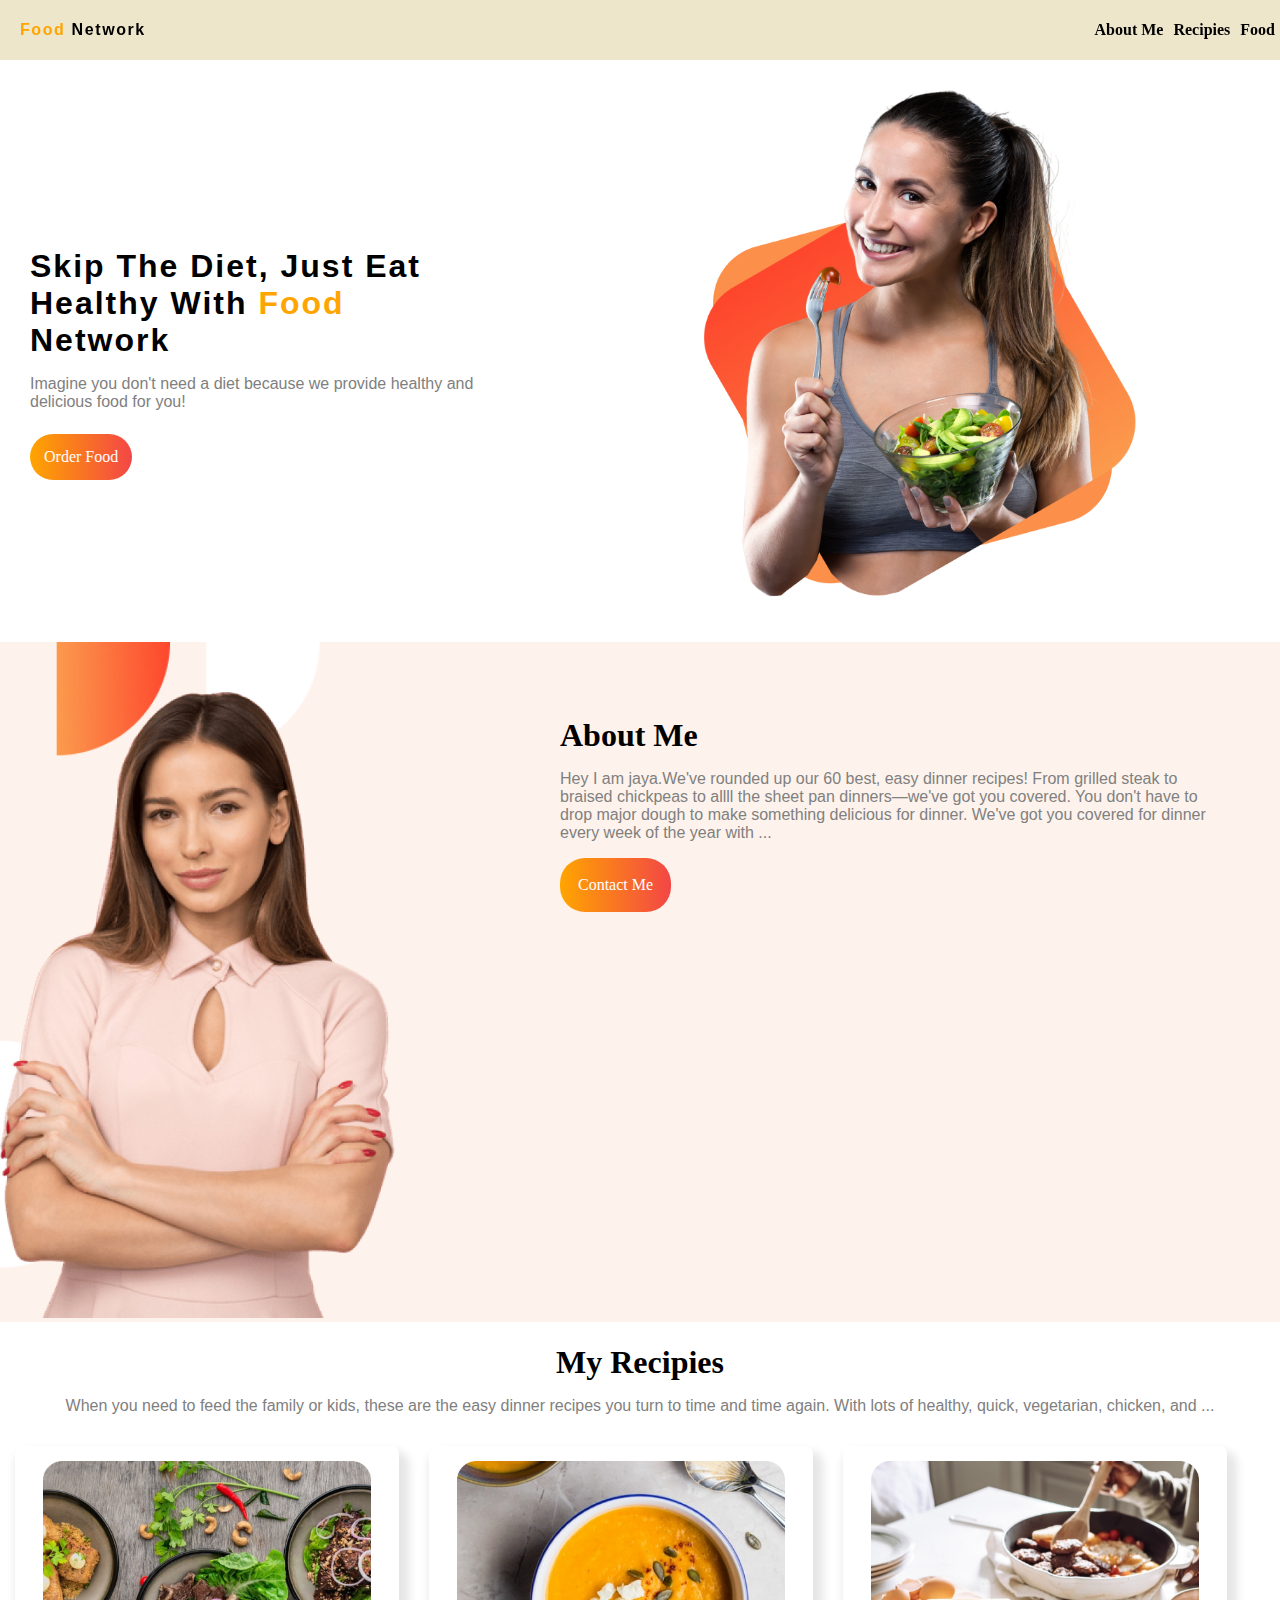
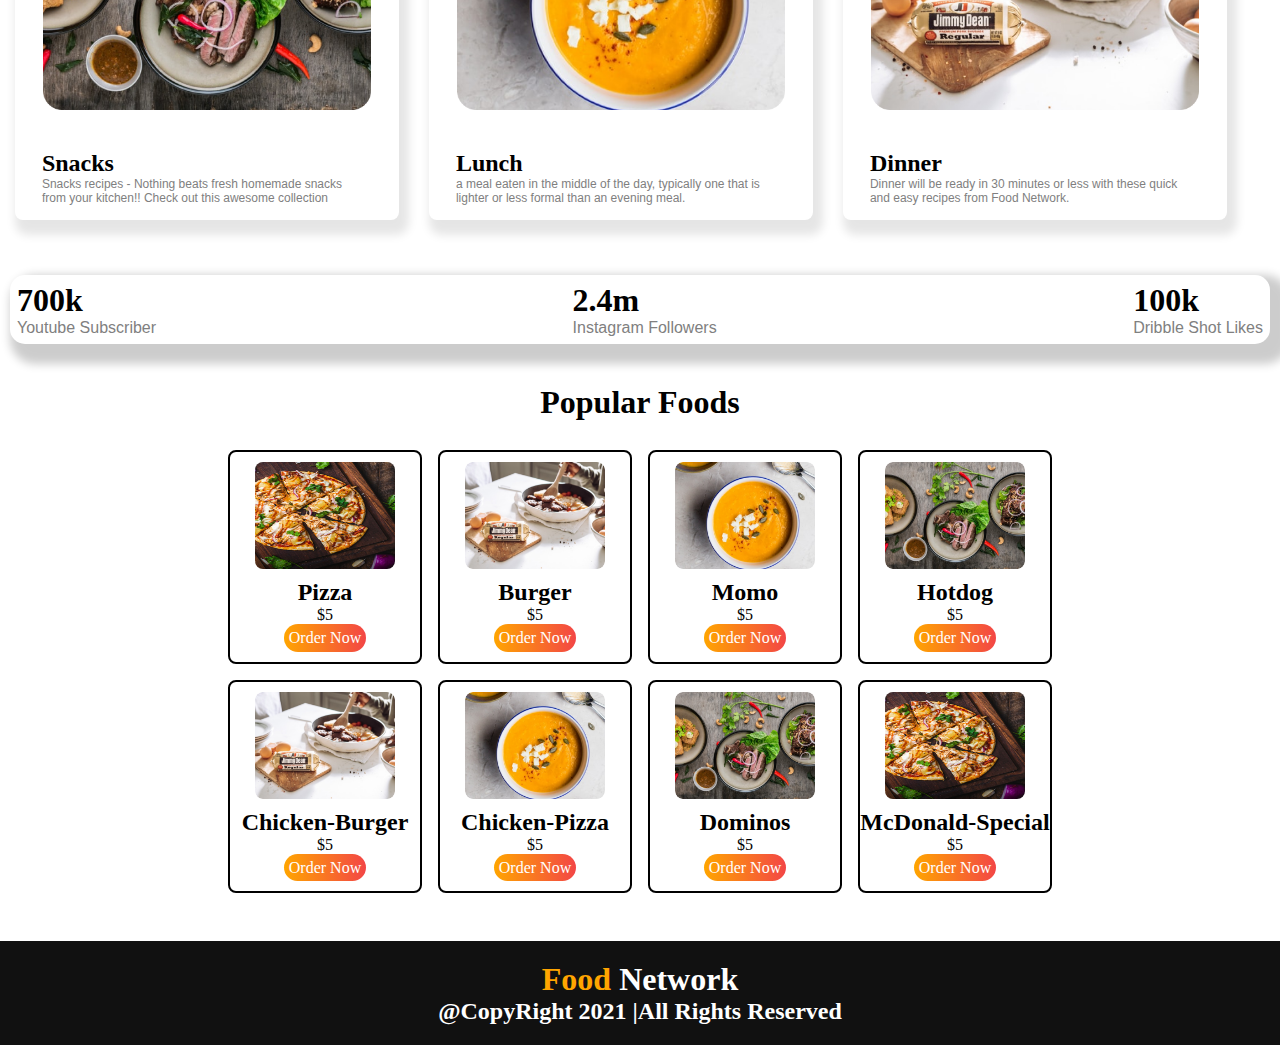
<file: index.html>
<!DOCTYPE html>
<html>
    <head>
        <meta name="viewport" content="width=device-width , initial-scale=1.0">
        <title>Main page</title>
        <link rel="stylesheet" href="main.css">
    </head>
    <body>
        <header>
            <div class="H"><a href="#home" ><span class="orange">Food</span> Network</a></div>
            <ul>
                <li><a href="#about">About Me</a></li>
                <li><a href="#recipies">Recipies</a></li>
                <li><a href="#food">Food</a></li>
            </ul>
        </header>
        <section class="sec1" id="home">
            <div class="contbox1">
                <p class="p1">Skip The Diet,
                    Just Eat Healthy
                    With <span class="orange">Food</span> Network</p>
                <p class="p2">Imagine you don't need a diet because we provide
                    healthy and delicious food for you!</p>
                <a href="order/index.html">Order Food</a>
            </div>
            <div class="Telka"><img src="image/Group 8425.png" alt="telka"></div>
        </section>
        <section class="sec2" id="about">
            <div class="PersImg">
                <img src="image/Person Image.png">
            </div>
            <div class="contbox2">
                <h1 class="p3">About Me</h1>
                <p class="p4">Hey I am jaya.We've rounded up our 60 best, easy dinner recipes! From grilled steak to braised chickpeas to allll the sheet pan dinners—we've got you covered. You don't have to drop major dough to make something delicious for dinner. We'​ve got you covered for dinner every week of the year with ...</p>
                <a href="contact/index.html">Contact Me</a>
            </div>
        </section></div>
        <section class="sec3" id="recipies">
        <h1>My Recipies</h1>
        <p>When you need to feed the family or kids, these are the easy dinner
            recipes you turn to time and time again. With lots of healthy, quick, vegetarian, chicken, and ...</p>
            <div class="cont1">
                <div class="cont2"><div class="foodimg"><img src="image/Project Cover1.jpg"></div><div class="cont3"><h2>Snacks</h2><p>Snacks recipes - Nothing beats fresh homemade snacks from your kitchen!! Check out this awesome collection</p></div></div>
                <div class="cont2 "><div class="foodimg"><img src="image/Project Cover.png"></div><div class="cont3"><h2>Lunch</h2><p>a meal eaten in the middle of the day, typically one that is lighter or less formal than an evening meal.</p></div></div>
                <div class="cont2"><div class="foodimg"><img src="image/Project Cover.jpg"></div><div class="cont3"><h2>Dinner</h2><p>Dinner will be ready in 30 minutes or less with these quick and easy recipes from Food Network.</p></div></div>
            </div>

        </section>
        <section class="sec4">
            <div><h1>700k</h1><p>Youtube Subscriber</p></div>
            <div><h1>2.4m</h1><p>Instagram Followers</p></div>
            <div><h1>100k</h1><p>Dribble Shot Likes</p></div>
        </section>
        <h1 class="yeban">Popular Foods</h1>
        <div class="mamkyebal"><section class="sec5" id="food">
            <div class="boxf"><div class="Imgf"><img src="image/pizza.jpg"></div><h2>Pizza</h2><p>$5</p><a>Order Now</a></div>
            <div class="boxf"><div class="Imgf"><img src="image/Project Cover.jpg"></div><h2>Burger</h2><p>$5</p><a>Order Now</a></div>
            <div class="boxf"><div class="Imgf"><img src="image/Project Cover.png"></div><h2>Momo</h2><p>$5</p><a>Order Now</a></div>
            <div class="boxf"><div class="Imgf"><img src="image/Project Cover1.jpg"></div><h2>Hotdog</h2><p>$5</p><a>Order Now</a></div>
            <div class="boxf"><div class="Imgf"><img src="image/Project Cover.jpg"></div><h2>Chicken-Burger</h2><p>$5</p><a>Order Now</a></div>
            <div class="boxf"><div class="Imgf"><img src="image/Project Cover.png"></div><h2>Chicken-Pizza</h2><p>$5</p><a>Order Now</a></div>
            <div class="boxf"><div class="Imgf"><img src="image/Project Cover1.jpg"></div><h2>Dominos</h2><p>$5</p><a>Order Now</a></div>
            <div class="boxf"><div class="Imgf"><img src="image/pizza.jpg"></div><h2>McDonald-Special</h2><p>$5</p><a>Order Now</a></div> 
        </section></div>
        <footer>
            <h1><span class="orange">Food</span> Network</h1>
            <h2>@CopyRight 2021 |All Rights Reserved</h2>
        </footer>
    </body>
</html>
</file>
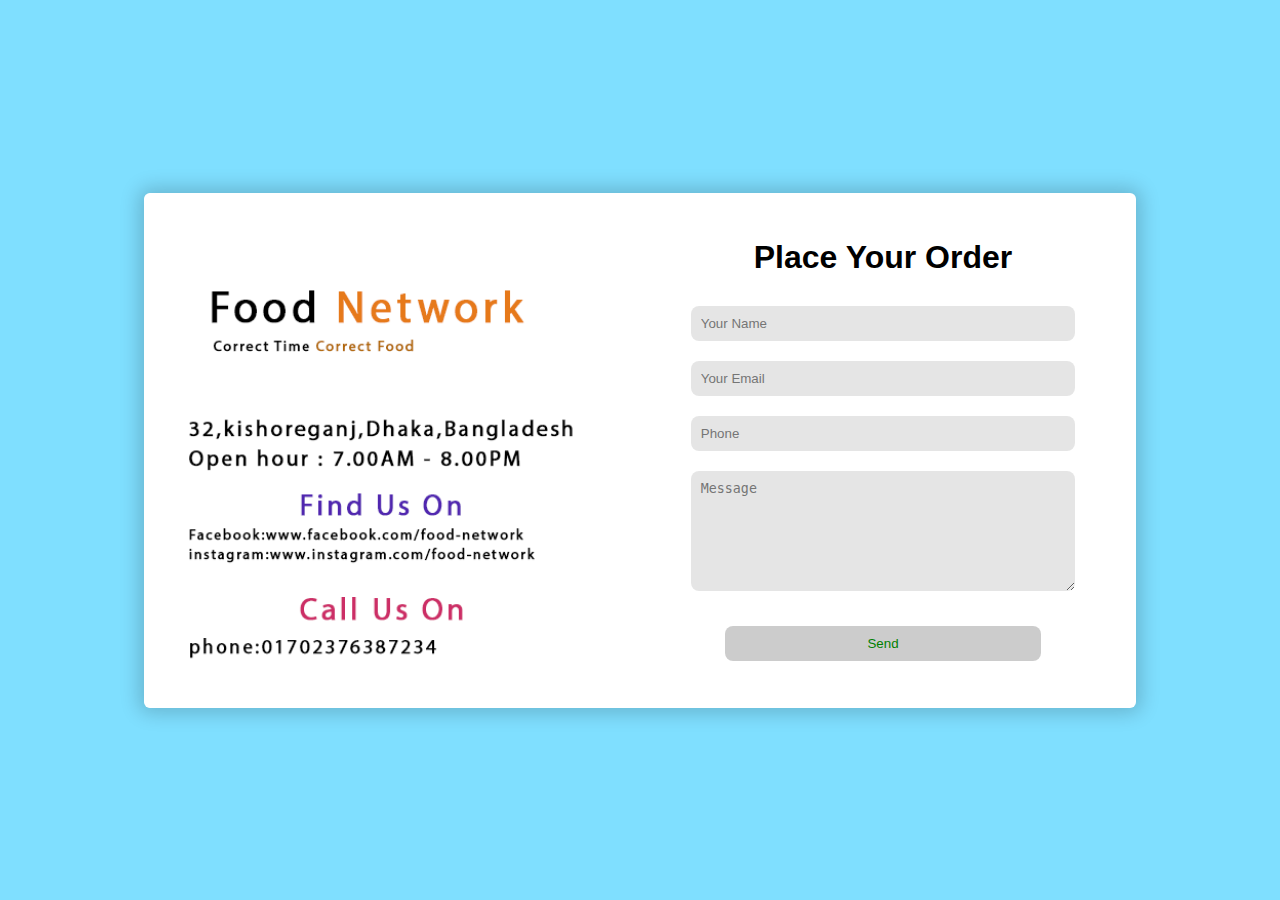
<file: contact/index.html>
<!DOCTYPE html>
<html>
    <head>
<title>Contact page</title>
<meta name="viewport" content="width=device-width">
<link rel="stylesheet" href="main.css">
    </head>
    <body>
        <main>
            <section class="cont">
                <div class="passimg"> 
                    <!--<img src="../image/pizza.jpg">-->
                </div>
                <div class="contbox">
                    <h1>Place Your Order</h1>
                    <input type="text" placeholder="Your Name">
                    <input type="email" placeholder="Your Email">
                    <input type="number" placeholder="Phone">
                    <textarea placeholder="Message"></textarea>
                    <button class="btn">Send</button>
                </div>
            </section>
        </main>
    </body>
</html>
</file>
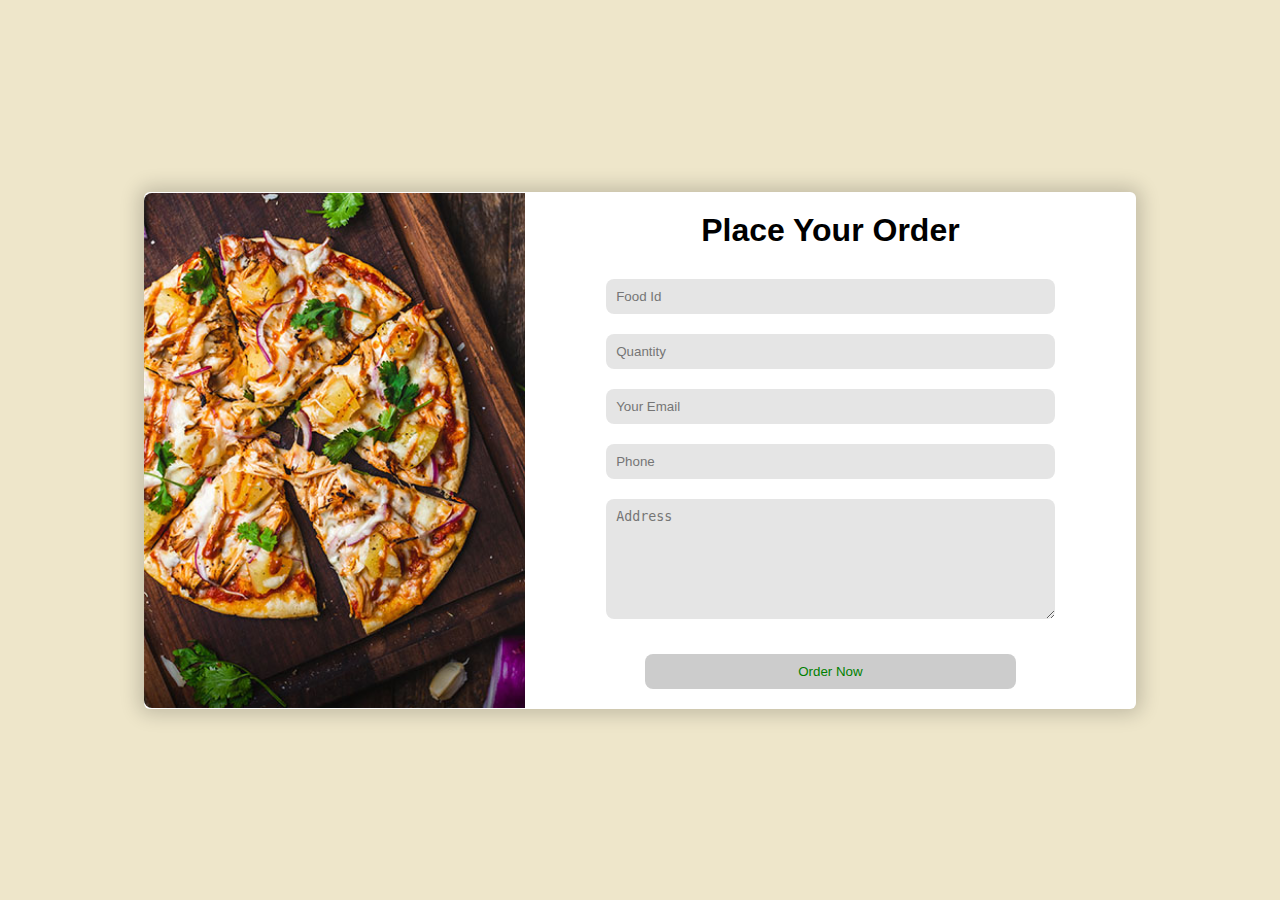
<file: order/index.html>
<!DOCTYPE html>
<html>
    <head>
<title>Order page</title>
<meta name="viewport" content="width=device-width">
<link rel="stylesheet" href="main.css">
    </head>
    <body>
        <main>
            <section class="cont">
                <div class="passimg"> 
                    <!--<img src="../image/pizza.jpg">-->
                </div>
                <div class="contbox">
                    <h1>Place Your Order</h1>
                    <input type="text" placeholder="Food Id">
                    <input type="text" placeholder="Quantity">
                    <input type="email" placeholder="Your Email">
                    <input type="number" placeholder="Phone">
                    <textarea placeholder="Address"></textarea>
                    <button class="btn">Order Now</button>
                </div>
            </section>
        </main>
    </body>
</html>
</file>
<file: main.css>
body{
    margin: 0;
}
span{
    color: orange !important;
}

.H{
 display: flex;
 align-items: center;
 margin-left: 20px;   
}
.H a{
    font-weight: 900;
    letter-spacing: 0.1em;
    text-decoration: none;
    color: black;
    font-family: 'Franklin Gothic Medium', 'Arial Narrow', Arial, sans-serif;
}
header{
    display: flex;
    flex-direction: row;
    justify-content: space-between;
    background-color: rgba(221, 205, 150, 0.5);
    position: fixed;
    width: 100%;
}
header ul{
display: flex;
list-style: none;
}
header ul li{
padding: 5px;
font-weight: 800;
}
header ul li a{
    color: black;
    text-decoration: none;
}
header ul li a:hover{
    color: orange;
}
header ul li a:active{
    color: orange;
}
/*header*/
.sec1{
    display: flex;
    flex-direction: column-reverse;
    align-items: center;
    padding-top: 78.8px;
}
.p1{
    text-align: center;
    font-size: 2em;
    padding-bottom: 3%;
    letter-spacing: 2px;
    font-weight: 800;
    padding: 0;
    font-family: 'Franklin Gothic Medium', 'Arial Narrow', Arial, sans-serif;
}
.p2{
    font-family: Verdana, Geneva, Tahoma, sans-serif;
    color: gray;
    text-align: center;
    padding: 0;
    padding-bottom: 7px;
}
.Telka{
    display: flex;
    justify-content: center;
    width:90%;
}
.Telka img{
    width: 100%;
    max-width: 474px;
}
.contbox1{
    display: flex;
    flex-direction: column;
    align-items: center;
}
.contbox1 a{
    color: #fff;
    padding: 2.5%;
    background-image: linear-gradient(to right, orange ,rgb(243, 70, 70));
    border-radius: 25px;
    cursor: pointer;
    border: transparent;
    text-decoration: none;
    
}
.contbox1 a:hover{
    background-image: linear-gradient(to left, orange ,rgb(243, 70, 70));
    display: inline;

}

/*sec2*/
.sec2fon{


}
.sec2{
    display: flex;
    flex-direction: column;
    align-items: center;
    margin-top: 25px;
    background-repeat: no-repeat;
    background-size: cover;
    background-image: url(image/7.png);
    align-items: start;
}

.PersImg{
    width: 90%;
}
.PersImg img{
    width: 100%;
 padding-top: 20px;
}
.contbox2{
    display: flex;
    flex-direction: column;
    align-items: center;
    width: 90%;
    padding-top:20px ;
    padding-bottom: 20px;
}
.contbox2 a{
    color: #fff;
    padding: 2.5%;
    background-image: linear-gradient(to right, orange ,rgb(243, 70, 70));
    border-radius: 25px;
    cursor: pointer;
    border: transparent;
    text-decoration: none;
}
.contbox2 a:hover{
    background-image: linear-gradient(to left, orange ,rgb(243, 70, 70));
    display: inline;
}
.p3{
margin: 0;
margin-top: 15px;
}
.p4{
    font-family: Verdana, Geneva, Tahoma, sans-serif;
    color: gray;
    width: 90%;
}


/*sec3*/

.sec3{
    display: flex;
    flex-direction: column;
    align-items: center;
}
.sec3 h1{
margin-bottom: 0;
}
.sec3 p{
    text-align: center;
    font-family: Verdana, Geneva, Tahoma, sans-serif;
    color: gray;
}
.cont2{
    display: flex;
    flex-direction: row;
    box-shadow: 5px 10px 10px 5px rgba(0, 0, 0, 0.1);
    margin: 15px;
    max-width: 430px;
    border-radius: 8px;
}
.foodimg{
    display: flex;
    justify-content: center;
    align-items: center;
    width: 35%;
}
.foodimg img{
    width: 90%;
    height: 90%;
    
}
.cont3{
    width: 70%;
    display: flex;
    flex-direction: column;
    justify-content: center;
}
.cont3 h2{
    margin: 0;
    
}
.cont3 p{
    margin: 0;
    font-size: 12px;
    text-align: left;
    width: 95%;
}

/*sec4*/


.sec4{
    display: flex;
    align-items: center;
    justify-content: space-between;
    box-shadow: 10px 10px 10px 10px rgba(0, 0, 0, 0.2);
    margin: 40px 10px;
    border-radius: 15px;
}
.sec4 div{
display: flex;
flex-direction: column;
align-items: start;
padding: 7px;
}
.sec4 h1{
    margin: 0;
}
.sec4 p{
    margin: 0;
    font-family: Verdana, Geneva, Tahoma, sans-serif;
    color: gray;
}



/*sec5*/



.sec5{
    display: flex;
    flex-wrap: wrap;
    justify-content: center;
    align-items: center;
    margin-bottom: 40px;
}
.boxf{
    display: flex;
    flex-direction: column;
    align-items: center;
width: 190px;
border: 2px black solid;
border-radius: 8px;
margin: 8px;
}
.boxf h2{
    margin: 0;
}
.boxf p{
    margin: 0;
}
.Imgf{
    width: 140px;
    height: 107px;
    padding: 10px;
}
.Imgf img{
   width: 100%;
   height: 100%;
   border-radius: 8px;
}
.boxf a{
    color: #fff;
    padding: 2.5%;
    background-image: linear-gradient(to right, orange ,rgb(243, 70, 70));
    border-radius: 25px;
    cursor: pointer;
    border: transparent;
    text-decoration: none;
    margin-bottom: 10px;
}

.boxf a:hover{
    background-image: linear-gradient(to left, orange ,rgb(243, 70, 70));
    display: inline;

}

.yeban{
    text-align: center;
}
.mamkyebal{
    display: flex;
    justify-content: center;
    align-items: center;
}
/*footer*/


footer{
    background-color: #111;
    margin: 0;
    padding: 20px;
}
footer h1{
    margin: 0;
    text-align: center;
    color: white;
}
footer h2{
    margin: 0;
    text-align: center;
    color: white;
}


@media screen and (min-width:700px){
    .sec1{
        flex-direction: row;
        
    }
    .p1{
        text-align: left;
        margin-bottom: 0;
        width: 80%;
        padding-left: 30px;
    }
    .p2{
        text-align: left;
        width: 80%;
        padding-left: 30px;
    }
    .contbox1{
        align-items: start;
        
    }
    .contbox1 a{
        margin-left: 30px;
    }
    /*sec2*/
    
    .sec2{
        flex-direction: row;
    }
    .PersImg{
        width: 70%;
    }
    .PersImg img{
        width: 100%;
        padding-top: 50px;
        max-width: 395px;
    }
    .contbox2{
        display: flex;
        flex-direction: column;
        align-items: start;
        width: 90%;
        padding-top:60px ;
    }
}
@media screen and (min-width:900px){
.cont1{
    display: flex;
    flex-direction: row;
    align-items: center;
}
.cont2{
    flex-direction: column;
    max-width: 30%;
    justify-content: center;
    align-items: center;
    flex-grow:none;
    
}
.foodimg{
    padding-top: 15px;
    width: 95%;
    margin-bottom: 40px;
}
.cont3{
    width: 86%;
    padding-bottom: 15px;
    text-align: justify;
}
.sec5{
    max-width: 1000px;
}
}
</file>
<file: contact/main.css>
body{
    margin: 0;
    font-family: 'Quicksand', sans-serif;
}
main{
    display: flex;
    justify-content: center;
    align-items: center;
    width: 100%;
    height: 100vh;
    background-color: rgba(0, 191, 255, 0.5);
}
.cont{display: flex;
    box-shadow: 0px 0px 19px 5px rgba(0,0,0,0.19);
    border-radius: 6px;
    background-color: white;
    width: 90%;
    flex-direction: column;
    align-items: center;
    max-width: 992px;
}
.contbox{
    display: flex;
    flex-direction: column;
    align-items: center;
    padding: 20px;
    width: 100%;
}
.contbox h1{
    margin: 0;
    margin-bottom: 20px;
}
.passimg{
    width: 40%;
    display: none;
}
.passimg img{
width: 100%;
}
input{
    margin: 10px;
    background-color: rgba(0, 0, 0, 0.1);
    border: none;
    padding: 10px;
    width: 75%;
    border-radius: 8px;
}
textarea{
    margin:10px;
    background-color: rgba(0, 0, 0, 0.1);
    border: none;
    padding: 10px;
    width:75%;
    border-radius: 8px;
    min-height: 100px;
}
.btn{
    width: 65%;
    color: green;
    background-color: rgba(0, 0, 0, 0.2);
    border: none;
    border-radius: 8px;
    padding: 10px;
    margin-top: 25px;
}

@media screen and (min-width:750px){
    .passimg{
        width: 50%;
        display: block;
        height: 515px;
        background-image: url(../image/contact.png);
        background-size: cover;
        border-radius: 8px 0 0 8px;
        min-width: 410px;
    }
    .passimg img{
        width: 80%;
        height:100%;
        
        }
    .cont{display: flex;
        box-shadow: 0px 0px 19px 5px rgba(0,0,0,0.19);
        border-radius: 6px;
        background-color: white;
        width: 90%;
        flex-direction: row;
        align-items: center;
        justify-content: space-between;
    }
    .contbox{
        display: flex;
        flex-direction: column;
        align-items: center;
        padding: 10px;
        width: 50%;
    }
}
</file>
<file: order/main.css>
body{
    margin: 0;
    font-family: 'Quicksand', sans-serif;
}
main{
    display: flex;
    justify-content: center;
    align-items: center;
    width: 100%;
    height: 100vh;
    background-color: rgba(221, 205, 150, 0.5);
}
.cont{display: flex;
    box-shadow: 0px 0px 19px 5px rgba(0,0,0,0.19);
    border-radius: 6px;
    background-color: white;
    width: 90%;
    flex-direction: column;
    align-items: center;
    max-width: 992px;
}
.contbox{
    display: flex;
    flex-direction: column;
    align-items: center;
    padding: 20px;
    width: 100%;
}
.contbox h1{
    margin: 0;
    margin-bottom: 20px;
}
.passimg{
    width: 40%;
    display: none;
}
.passimg img{
width: 100%;
}
input{
    margin: 10px;
    background-color: rgba(0, 0, 0, 0.1);
    border: none;
    padding: 10px;
    width: 75%;
    border-radius: 8px;
}
textarea{
    margin:10px;
    background-color: rgba(0, 0, 0, 0.1);
    border: none;
    padding: 10px;
    width:75%;
    border-radius: 8px;
    min-height: 100px;
}
.btn{
    width: 65%;
    color: green;
    background-color: rgba(0, 0, 0, 0.2);
    border: none;
    border-radius: 8px;
    padding: 10px;
    margin-top: 25px;
}

@media screen and (min-width:750px){
    .passimg{
        width: 40%;
        display: block;
        height: 515px;
        background-image: url(../image/pizza.jpg);
        background-size: cover;
        border-radius: 8px 0 0 8px;
    }
    .passimg img{
        width: auto;
        height:100%;
        }
    .cont{display: flex;
        box-shadow: 0px 0px 19px 5px rgba(0,0,0,0.19);
        border-radius: 6px;
        background-color: white;
        width: 90%;
        flex-direction: row;
        align-items: center;
    }
    .contbox{
        display: flex;
        flex-direction: column;
        align-items: center;
        padding: 20px;
        width: 60%;
    }
}
</file>
